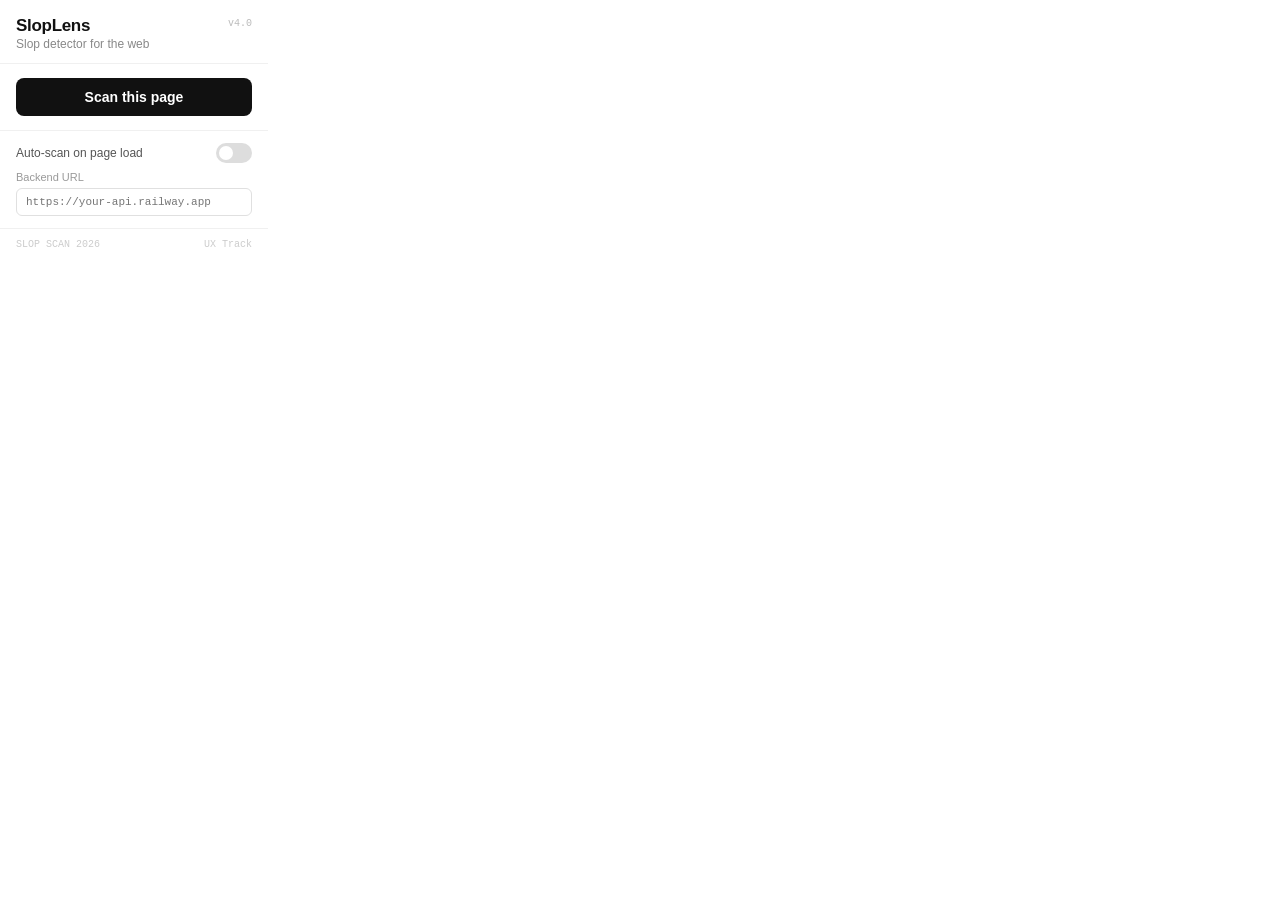
<file: extension/popup/popup.html>
<!DOCTYPE html>
<html>
<head>
<meta charset="utf-8">
<style>
  *{box-sizing:border-box;margin:0;padding:0;}
  body{width:268px;font-family:-apple-system,sans-serif;background:#fff;color:#111;}
  .hdr{padding:16px 16px 12px;border-bottom:1px solid #f0f0f0;display:flex;justify-content:space-between;align-items:flex-start;}
  .brand{font-size:17px;font-weight:700;letter-spacing:-.3px;}
  .ver{font-family:'Courier New',monospace;font-size:10px;color:#bbb;margin-top:2px;}
  .sub{font-size:12px;color:#888;margin-top:1px;}
  .body{padding:14px 16px;}
  .scan-btn{width:100%;padding:11px;background:#111;color:#fff;border:none;border-radius:8px;font-size:14px;font-weight:600;cursor:pointer;transition:opacity .2s;}
  .scan-btn:hover:not(:disabled){opacity:.85;}
  .scan-btn:disabled{opacity:.4;cursor:not-allowed;}
  .result{display:none;margin-top:14px;}
  .score-row{display:flex;align-items:baseline;gap:8px;margin-bottom:6px;}
  .score-num{font-size:40px;font-weight:700;font-family:'Courier New',monospace;line-height:1;}
  .verdict{font-size:12px;color:#555;font-style:italic;line-height:1.45;margin-bottom:6px;}
  .sem-row{font-family:'Courier New',monospace;font-size:10px;color:#bbb;margin-bottom:8px;}
  .settings{padding:12px 16px;border-top:1px solid #f0f0f0;}
  .srow{display:flex;align-items:center;justify-content:space-between;margin-bottom:8px;}
  .slbl{font-size:12px;color:#555;}
  .toggle{position:relative;display:inline-block;width:36px;height:20px;}
  .toggle input{opacity:0;width:0;height:0;}
  .slider{position:absolute;inset:0;background:#ddd;border-radius:20px;cursor:pointer;transition:.3s;}
  .slider::before{content:"";position:absolute;width:14px;height:14px;left:3px;bottom:3px;background:#fff;border-radius:50%;transition:.3s;}
  input:checked+.slider{background:#111;}
  input:checked+.slider::before{transform:translateX(16px);}
  .cfg-lbl{font-size:11px;color:#999;margin-bottom:5px;}
  .cfg-in{width:100%;padding:7px 9px;border:1px solid #e0e0e0;border-radius:6px;font-size:11px;font-family:'Courier New',monospace;color:#333;outline:none;}
  .cfg-in:focus{border-color:#aaa;}
  .footer{padding:10px 16px;border-top:1px solid #f0f0f0;display:flex;justify-content:space-between;}
  .footer span{font-family:'Courier New',monospace;font-size:10px;color:#ccc;}
</style>
</head>
<body>
<div class="hdr">
  <div><div class="brand">SlopLens</div><div class="sub">Slop detector for the web</div></div>
  <div class="ver">v4.0</div>
</div>
<div class="body">
  <button class="scan-btn" id="scanBtn">Scan this page</button>
  <div class="result" id="result">
    <div class="score-row">
      <span class="score-num" id="scoreNum">--</span>
      <span style="font-size:12px;color:#999">/ 100 slop</span>
    </div>
    <p class="verdict" id="verdict"></p>
    <p class="sem-row" id="semRow"></p>
  </div>
</div>
<div class="settings">
  <div class="srow">
    <span class="slbl">Auto-scan on page load</span>
    <label class="toggle"><input type="checkbox" id="autoScan"><span class="slider"></span></label>
  </div>
  <div class="cfg-lbl">Backend URL</div>
  <input class="cfg-in" id="backendIn" type="text" placeholder="https://your-api.railway.app">
</div>
<div class="footer"><span>SLOP SCAN 2026</span><span>UX Track</span></div>
<script src="popup.js"></script>
</body>
</html>
</file>
